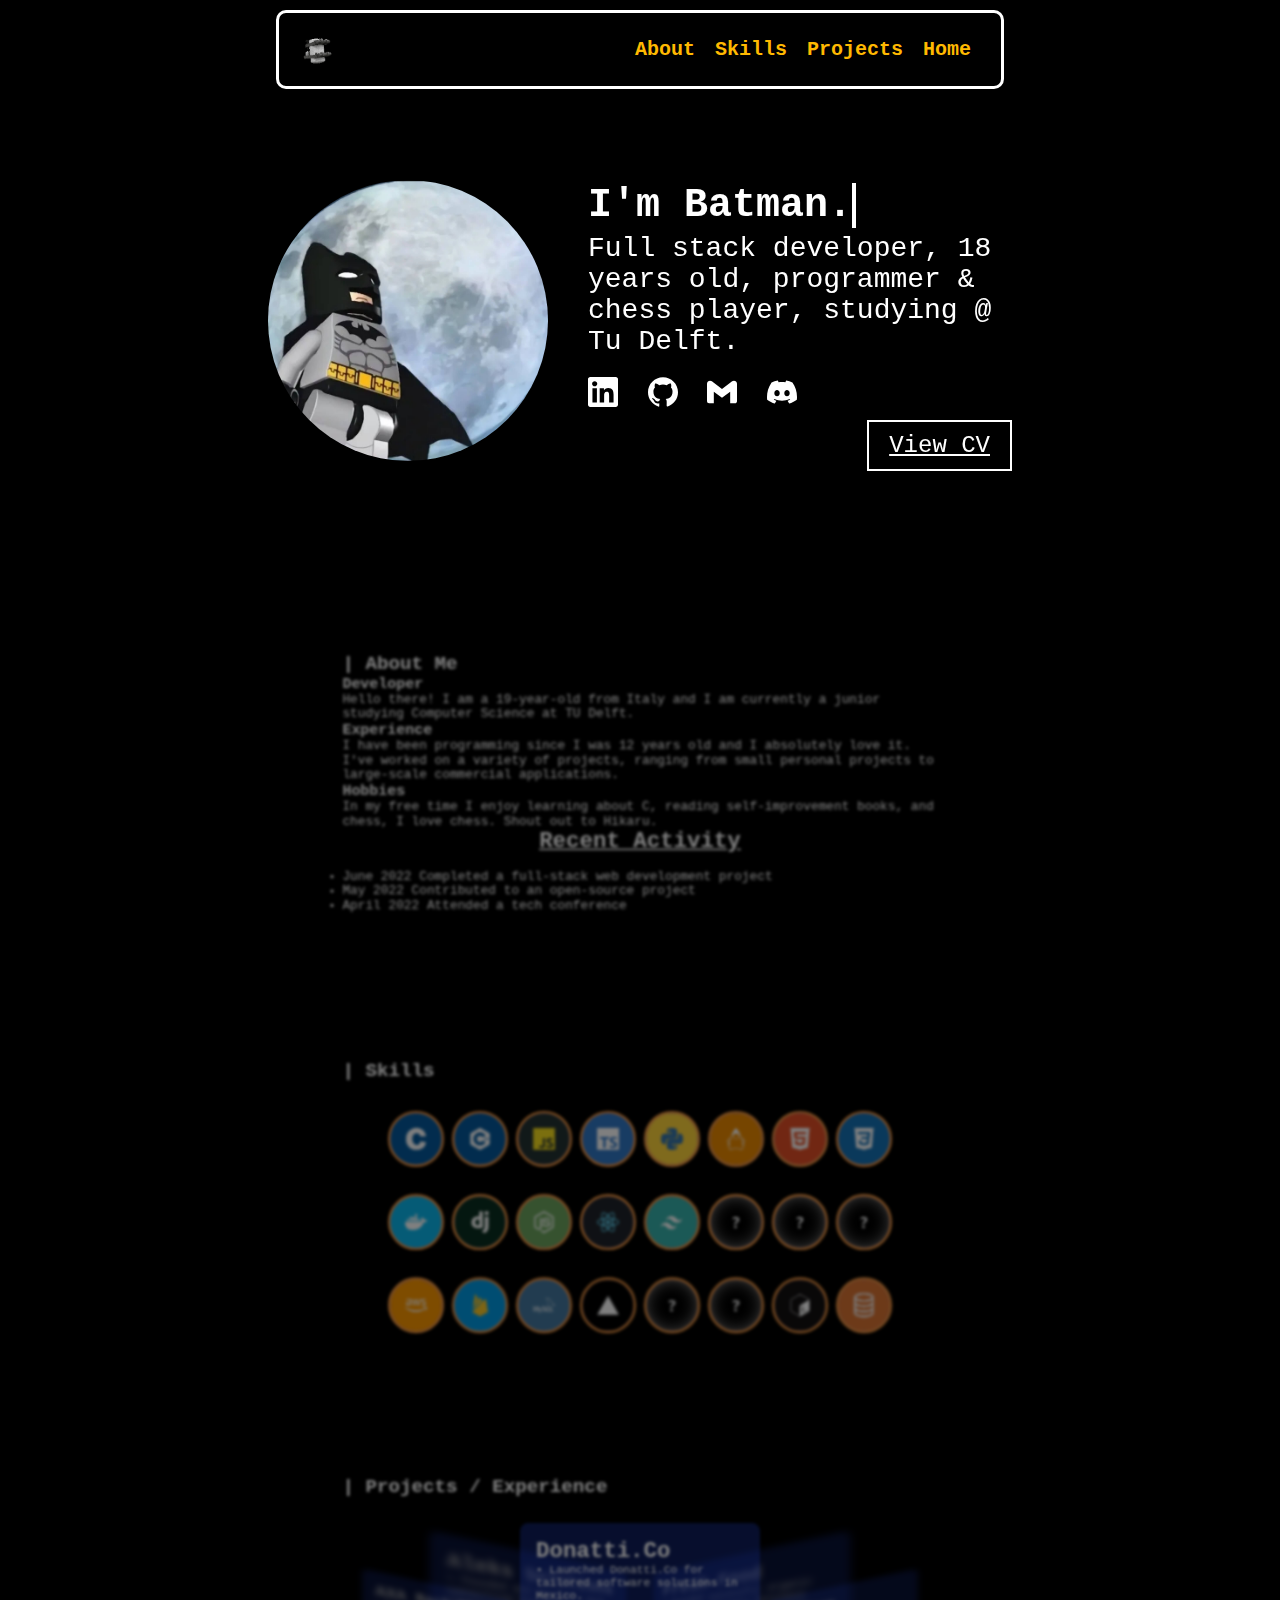
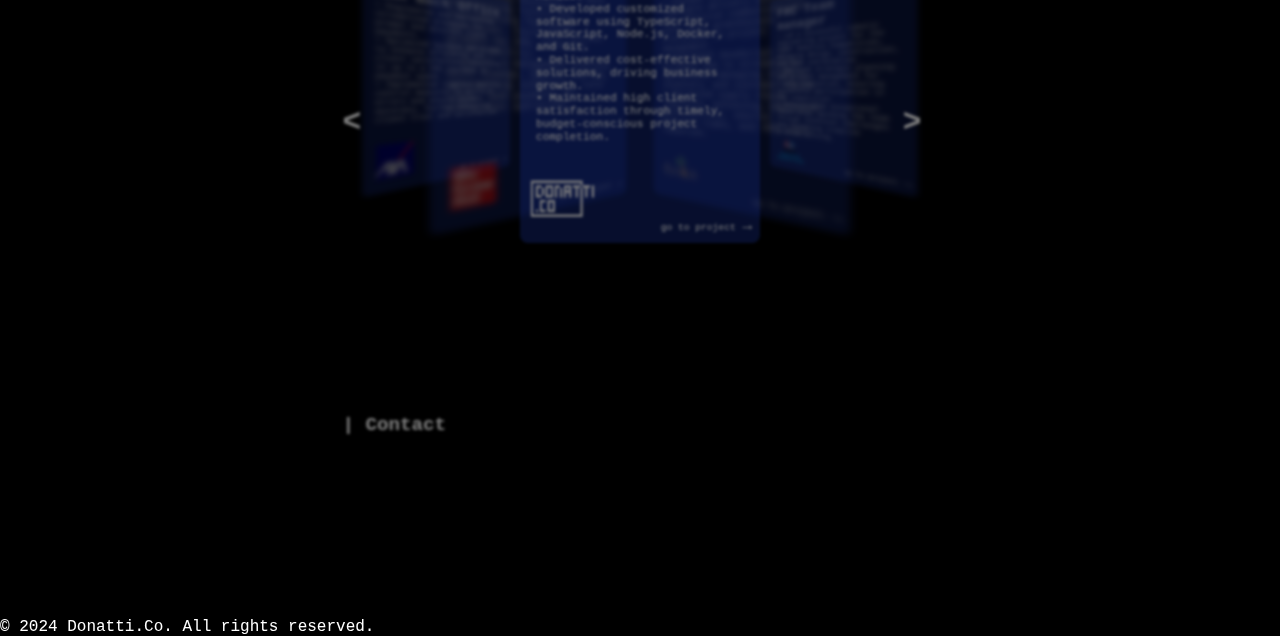
<file: pages/portfolio.html>
<!DOCTYPE html>
<html lang="en">
  <head>
    <meta charset="UTF-8" />
    <meta name="viewport" content="width=device-width, initial-scale=1.0" />
    <link rel="stylesheet" href="../style/portfolio.css" />
    <link
      rel="shortcut icon"
      type="image/png"
      href="../assets/images/favicon.jpg"
    />
    <title>Portfolio - NDonatti</title>
    <audio id="batcave-audio" src="../assets/audios/Batcave.mp3" loop></audio>
  </head>

  <body>
    <div class="container">
      <div class="stars"></div>
      <div class="twinkling"></div>
      <header class="nav-down">
        <div class="header-container">
          <div class="header-content">
            <img
              src="../assets/images/special_piece.gif"
              alt="Lego Batman"
              width="160"
              class="about-gif"
            />
            <h1 class="portfolio-title">PORTFOLIO</h1>
            <nav>
              <ul>
                <li><a href="#about">About</a></li>
                <li><a href="#skills">Skills</a></li>
                <li><a href="#projects">Projects</a></li>
                <!-- <li><a href="#contact">Contact</a></li> -->
                <li><a href="../index.html">Home</a></li>
              </ul>
            </nav>
          </div>
        </div>
      </header>
      <main>
        <section id="about">
          <div class="pop-in">
            <div class="profile-section">
              <img
                src="../assets/images/batmanPFP.PNG"
                alt="Profile Picture"
                width="200"
                class="profile-picture"
              />
              <div class="profile-info">
                <h2 id="typing-text"></h2>
                <p>
                  Full stack developer, 18 years old, programmer & chess player,
                  studying @ Tu Delft.
                </p>
                <div class="social-links">
                  <a
                    href="https://www.linkedin.com/in/nicolas-donati"
                    target="_blank"
                    ><img
                      src="../assets/images/linkedin_logo.svg"
                      alt="LinkedIn Logo"
                      width="30"
                  /></a>
                  <a href="https://github.com/NDonatti" target="_blank"
                    ><img
                      src="../assets/images/github_logo.svg"
                      alt="GitHub Logo"
                      width="30"
                  /></a>
                  <a href="mailto:n@donatti.co" target="_blank"
                    ><img
                      src="../assets/images/gmail_logo.svg"
                      alt="Mail Logo"
                      width="30"
                  /></a>
                  <a
                    href="https://discord.com/invite/jWQ6cKVGGw"
                    target="_blank"
                    ><img
                      src="../assets/images/discord_logo.svg"
                      alt="Discord Logo"
                      width="30"
                  /></a>
                </div>
                <div class="buttons">
                  <a
                    href="./NicolasDonati_CV_en.pdf"
                    class="button"
                    target="_blank"
                    >View CV</a
                  >
                </div>
              </div>
            </div>
          </div>
          <div class="about-section">
            <div class="pop-in">
              <div class="about-text">
                <h2>| About Me</h2>
              </div>
              <div class="columns">
                <div>
                  <h3>Developer</h3>
                  <div class="column">
                    <p>
                      Hello there! I am a 19-year-old from Italy and I am currently a junior studying Computer Science at TU Delft.
                    </p>
                  </div>
                </div>
                <div>
                  <h3>Experience</h3>
                  <div class="column">
                    <p>
                      I have been programming since I was 12 years old and I absolutely love it. I've worked on a variety of projects, ranging from small
                      personal projects to large-scale commercial applications.
                    </p>
                  </div>
                </div>
                <div>
                  <h3>Hobbies</h3>
                  <div class="column">
                    <p>
                      In my free time I enjoy learning about C, reading self-improvement books, and chess, I love chess. Shout out to Hikaru.
                    </p>
                  </div>
                </div>
              </div>
              <div class="recent-activity">
                <h3>Recent Activity</h3>
                <ul>
                  <li>
                    <span class="activity-date">June 2022</span>
                    <span class="activity-description"
                      >Completed a full-stack web development project</span
                    >
                  </li>
                  <li>
                    <span class="activity-date">May 2022</span>
                    <span class="activity-description"
                      >Contributed to an open-source project</span
                    >
                  </li>
                  <li>
                    <span class="activity-date">April 2022</span>
                    <span class="activity-description"
                      >Attended a tech conference</span
                    >
                  </li>
                </ul>
              </div>
            </div>
          </div>
        </section>

        <audio id="hoverSound">
          <source src="../assets/audios/TOGGLECHAR.WAV" type="audio/wav" />
        </audio>
        <section id="skills">
          <div class="pop-in">
            <div class="skills-text">
              <h2>| Skills</h2>
            </div>
            <div class="skill-grid">
              <!-- Skill rows -->
              <div class="skill-row" id="skillRow1"></div>
              <div class="skill-row" id="skillRow2"></div>
              <div class="skill-row" id="skillRow3"></div>
            </div>
          </div>
        </section>

        <section id="projects">
          <div class="pop-in">
            <div class="skills-text">
              <h2>| Projects / Experience</h2>
            </div>
            <div class="slider">
              <div class="item">
                <h1>AXA Back Office</h1>
                • Engineered and implemented streamlined processes for prompt
                and accurate client payments.<br />
                • Optimized backend operations to enhance efficiency and client
                satisfaction, resulting in up to a 20% increase in payment
                speed.<br />
                • Implemented rigorous quality control measures to minimize
                errors and ensure payment accuracy, further enhancing client
                trust and satisfaction.
                <div class="project-link">
                  <a
                    href="https://www.axatravelinsurance.com/our-plans/platinum"
                    target="_blank"
                  >
                    <span>go to project</span>
                    <span>→</span>
                  </a>
                </div>
                <div class="image-container">
                  <img
                    src="../assets/images/AXA_logo.png"
                    alt="Project Image"
                  />
                </div>
              </div>
              <div class="item">
                <h1>Aleks Solutions</h1>
                • Founded and managed a math consulting business, overseeing
                tutors and introducing fee-based services. Increased customer
                grades by 20%, enhancing profitability.<br />
                • Built a management platform with Django, SQLite, and AWS,
                optimizing scheduling, tutor info, and payments for efficient
                operations.
                <div class="project-link">
                  <a>
                    <span>go to project</span>
                    <span>→</span>
                  </a>
                </div>
                <div class="image-container">
                  <img
                    src="../assets/images/McGrawHill_Logo.png"
                    alt="Project Image"
                  />
                </div>
              </div>
              <div class="item">
                <h1>Donatti.Co</h1>
                • Launched Donatti.Co for tailored software solutions in
                Mexico.<br />
                • Developed customized software using TypeScript, JavaScript,
                Node.js, Docker, and Git.<br />
                • Delivered cost-effective solutions, driving business
                growth.<br />
                • Maintained high client satisfaction through timely,
                budget-conscious project completion.
                <div class="project-link">
                  <a href="https://donatti.co" target="_blank">
                    <span>go to project</span>
                    <span>→</span>
                  </a>
                </div>
                <div class="image-container">
                  <img
                    src="../assets/images/Donatti.Co_Logo.png"
                    alt="Project Image"
                  />
                </div>
              </div>
              <div class="item">
                <h1>Fresh Food</h1>
                • Founded successful organic vegetable delivery business via
                effective communication with local greenhouses. Proficient in
                project management.<br />
                • Developed JavaScript / Firebase app to streamline operations,
                managing orders, inventory, and customer data.<br />
                • Optimized supply chain logistics, achieving improved
                profitability, shorter delivery times, and 40% cost reduction.
                <div class="project-link">
                  <a>
                    <span>go to project</span>
                    <span>→</span>
                  </a>
                </div>
                <div class="image-container">
                  <img
                    src="../assets/images/FreshFood_Logo.png"
                    alt="Project Image"
                  />
                </div>
              </div>
              <div class="item">
                <h1>FRC Team manager</h1>
                • Led a successful robotic engineering project for the FIRST
                Robotics Competition, managing design, construction, and team
                coordination.<br />
                • Employed strategic planning and project management for timely
                completion, ensuring successful participation in the
                competition.<br />
                • Demonstrated exceptional leadership, guiding the team through
                technical challenges and fostering creative problem-solving.<br />
                <div class="project-link">
                  <a
                    href="https://www.firstinspires.org/robotics/frc"
                    target="_blank"
                  >
                    <span>go to project</span>
                    <span>→</span>
                  </a>
                </div>
                <div class="image-container">
                  <img
                    src="../assets/images/FRC_Logo.png"
                    alt="Project Image"
                  />
                </div>
              </div>
              <button id="next">></button>
              <button id="prev"><</button>
            </div>
          </div>
        </section>

        <section id="contact">
          <div class="pop-in">
            <div class="contact-text">
              <h2>| Contact</h2>
            </div>
          </div>
        </section>
      </main>
      <footer>
        <p>&copy; 2024 Donatti.Co. All rights reserved.</p>
      </footer>
    </div>
    <script src="../js/portfolio.js"></script>
  </body>
</html>
</file>
<file: style/portfolio.css>
/* Reset styles */
* {
  margin: 0;
  padding: 0;
  box-sizing: border-box;
  font-family: "Courier New", Courier, monospace;
}

/* Scrollbar customization */
*::-webkit-scrollbar {
  width: 16px;
}

*::-webkit-scrollbar-track {
  border-radius: 8px;
}

*::-webkit-scrollbar-thumb {
  height: 56px;
  border-radius: 8px;
  border: 4px solid transparent;
  background-clip: content-box;
  background-color: #1a1a1a;
}

*::-webkit-scrollbar-thumb:hover {
  background-color: #555;
}



/* Keyframe animations */
@keyframes pop-in {
  0% {
    opacity: 0.5; /* Start with the same opacity as blur-out */
    transform: scale(0.8); /* Start with the same scale */
    filter: blur(2px); /* Start with the same blur radius */
  }
  100% {
    opacity: 1;
    transform: scale(1);
    filter: blur(0);
  }
}

@keyframes blur-out {
  0% {
    opacity: 1;
    transform: scale(1); /* Start with the same scale */
    filter: blur(0);
  }
  100% {
    opacity: 0.5; /* Adjust opacity as needed */
    transform: scale(0.8); /* End with the same scale as pop-in */
    filter: blur(2px);
  }
}

/* Animation class */
.pop-in {
  opacity: 0.5; /* Set initial opacity */
  transform: scale(0.8); /* Set initial scale */
  filter: blur(2px); /* Set initial blur radius */
  transition: opacity 0.5s, transform 0.5s, filter 0.5s; /* Add transitions for smooth animation */
}

/* Visible state for animation */
.pop-in.visible {
  opacity: 1;
  transform: scale(1);
  filter: blur(0);
}


/* Reset styles for the body */
body {
  margin: 0;
  padding: 0;
  width: 100%;
  height: 100%;
  background-color: black;
  color: white;
  overflow-y: scroll; /* Hide default scrollbar */
}

/* Container styles */
.container {
  animation: fade-in 2s ease-out forwards;
  overflow-y: auto; /* Enable vertical scrollbar */
  height: calc(100% - 40px); /* Adjust for header height */
}

/* Keyframe animation for fading in */
@keyframes fade-in {
  from {
    opacity: 0; /* Start with fully transparent */
  }
  to {
    opacity: 1; /* Fade in to fully opaque */
  }
}

/* Header styles */
header {
  position: fixed;
  height: 40px;
  top: 0;
  left: 0;
  width: 100%;
  box-shadow: 0 2px 4px rgba(0, 0, 0, 0.2);
  transition: top 0.2s ease-in-out;
  z-index: 100;
}

/* Hide header when scrolled up */
.nav-up {
  top: -40px;
}

/* Container for header content */
.header-container {
  max-width: 60%; /* Adjust container width for full width */
  margin: 0 auto; /* Center the header horizontally */
  padding: 10px 20px; /* Add padding to the sides */
  box-sizing: border-box; /* Include padding in the width calculation */
}

/* Header content styles */
.header-content {
  background-color: #000;
  display: flex;
  justify-content: space-between;
  align-items: center;
  border: 3px solid white;
  border-radius: 10px;
  padding: 10px; /* Add padding to the content */
  box-sizing: border-box; /* Include padding in the width calculation */
}

/* About gif styles */
.about-gif {
  width: 5%;
  height: auto;
  margin: 10px;
}

/* Title animation */
header h1 {
  flex-grow: 1;
  margin-left: 10px;
  animation: glow 3s infinite;
}

/* Keyframe animation for title glow */
@keyframes glow {
  0% {
    opacity: 0.5;
    color: white;
    text-shadow: 0 0 5px white;
  }
  50% {
    opacity: 1;
    color: #dddddd;
    text-shadow: 0 0 20px #ffffff, 0 0 30px #ffffff, 0 0 1px #f7ffd1;
  }
  100% {
    opacity: 0.5;
    color: white;
    text-shadow: 0 0 5px white;
  }
}

/* Navigation styles */
nav {
  z-index: 1000;
}

nav ul {
  list-style: none;
  margin: 0;
  padding: 0;
  display: flex;
}

nav ul li {
  margin-right: 20px;
}

nav ul li a {
  text-decoration: none;
  color: #ffb900;
  font-weight: bold;
  font-size: 20px; /* Adjust font size for navbar items */
  text-shadow: 0 0 3px black;
  transition: color 0.3s, text-shadow 0.3s;
}

/* Navigation link hover effect */
nav ul li a:hover {
  color: white;
  text-shadow: none;
  animation: flash 0.5s linear infinite alternate;
}

/* Keyframe animation for navigation link flash */
@keyframes flash {
  0% {
    color: white;
  }
  50% {
    color: #4b4b4b;
  }
  100% {
    color: white;
  }
}

/* Main content styles */
main {
  padding: 20px;
  margin-top: 10rem; /* Adjust this value to match the height of your header */
  z-index: 1; /* Ensure the main content appears above the header */
}

/* About section styles */
#about {
  padding: 0 20%;
  margin-bottom: 5rem;
}

/* Profile section styles */
.profile-section {
  display: flex;
  align-items: center;
  margin-bottom: 10rem;
}

/* Profile picture styles */
.profile-picture {
  width: 400px;
  height: auto;
  border-radius: 50%;
  margin-right: 40px;
  overflow: hidden;
}

/* Profile info styles */
.profile-info {
  max-width: calc(100% - 320px); /* Adjusted width to leave space for buttons */
  vertical-align: top;
}

/* Typing text animation */
#typing-text {
  font-size: 40px;
  display: inline-block;
  white-space: nowrap;
  overflow: hidden;
  border-right: 4px solid;
  animation: typing 2s, cursor 0.4s step-end infinite alternate;
}

@keyframes typing {
  from {
    width: 0;
  }
}

@keyframes cursor {
  50% {
    border-color: transparent;
  }
}

/* Profile info paragraph styles */
.profile-info p {
  font-size: 28px;
}

/* Social links styles */
.social-links {
  margin-top: 20px;
}

.social-links a {
  margin-right: 20px;
}

.social-links img {
  width: 30px;
  height: auto;
  filter: brightness(0) invert(1);
}

/* Buttons styles */
.buttons {
  text-align: right;
  margin-top: 20px;
}

.buttons .button {
  font-size: 24px;
  padding: 10px 20px;
  border: 2px solid white;
  background-color: transparent;
  color: white;
  cursor: pointer;
  transition: background-color 0.3s, color 0.3s;
}

.buttons .button:hover {
  background-color: white;
  color: black;
}

/* About section styles */
.about-section {
  display: grid;
  gap: 20px; /* Provide spacing between grid items */
  margin-top: 50px;
}

/* Recent activity section styles */
.recent-activity {
  margin-right: auto; /* Push recent-activity to the left */
}

.recent-activity h3 {
  font-size: 28px;
  margin-bottom: 20px;
  text-align: center; /* Center-align the headings */
  text-decoration: underline; /* Underline the text */
}

.recent-activity h4,
.about-info p {
  font-size: 22px;
  word-spacing: 0px;
}

.recent-activity img {
  max-width: 20px;
  height: auto;
}

/* Loading bar styles */
.loading-bar {
  width: 75%; /* Full width */
  height: 40px;
  border-left: 1px solid #fff;
  border-bottom: 1px solid #fff;
  border-top-left-radius: 10px;
  border-bottom-left-radius: 20px;
  border-bottom-right-radius: 10px;
  display: flex;
  align-items: center;
  padding-right: 1px; /* Add padding to space out the images */
  overflow: hidden;
  margin-bottom: 20px; /* Add margin between each loading bar */
}

#skills {
  padding: 0 20%;
  margin-bottom: 3rem;
}

.skills-text {
  margin-bottom: 2rem;
}

.skill-row {
  display: flex;
  justify-content: center;
  margin-bottom: 1.5em;
}

.skill-circle {
  position: relative;
  width: 70px;
  height: 70px;
  background-color: #4e4caf;
  border-radius: 50%;
  margin: 5px;
  border: 3px solid #ff9e43; /* Apply default orange border to all circles */
  transition: border-color 0.3s, transform 0.3s; /* Add transition for smooth effect */
}

.skill-circle img {
  width: 100%;
  height: 100%;
  object-fit: cover;
  border-radius: 50%;
}

.skill-circle::after {
  content: attr(data-skill);
  position: absolute;
  bottom: -1.5rem;
  left: 50%;
  transform: translateX(-50%);
  color: white;
  text-align: center;
  width: 100%;
  opacity: 0;
  transition: opacity 0.3s;
  font-weight: bold;
}

.skill-circle:hover::after,
.skill-circle.active::after {
  opacity: 1;
}

.skill-circle:hover {
  border-color: #4066ff; /* Apply blue border on hover */
  transform: scale(1.2); /* Grow on hover */
  cursor: pointer; /* Change cursor to pointer on hover */
}

.skill-circle.active span {
  display: inline-block;
  transform: translate(-50%, -50%) scale(1); /* Scale up to show */
}


#projects {
  padding: 0 20%;
  margin-bottom: 2rem;
}

.slider {
  position: relative;
  width: 100%;
  height: 500px; /* Increase the height */
  overflow: hidden;
}

.item {
  position: absolute;
  width: 300px; /* Increase the width */
  height: 400px; /* Increase the height */
  text-align: justify;
  background-color: #2650fb5b;
  border-radius: 10px;
  padding: 20px;
  transition: 0.5s;
  left: calc(50% - 150px); /* Adjust left position */
  top: 0;
  font-size: 14px;
  text-align: left;
}

.item h1 {
  font-size: 28px;
}

.project-link {
  position: absolute;
  bottom: 10px;
  right: 10px;
}

.project-link a {
  text-decoration: none;
  color: white;
}

.project-link span {
  font-size: 12px; /* Adjust as needed */
}

.project-link span:last-child {
  font-size: 20px; /* Adjust as needed */
}

.image-container {
  position: absolute;
  bottom: 10px;
  left: 10px;
  width: calc(35% - 20px); /* Adjust width as needed */
}

.image-container img {
  width: 100%;
  height: auto;
  border-radius: 5px;
}

#next, #prev {
  position: absolute;
  top: 50%; /* Adjust vertical position */
  color: #fff;
  background-color: transparent;
  border: none;
  font-size: xxx-large;
  font-family: monospace;
  font-weight: bold;
  transform: translateY(-50%); /* Center vertically */
  z-index: 1; /* Ensure buttons are above items */
}

#next {
  right: 20px; /* Adjust right position */
}


#contact {
  padding: 0 20%;
  margin-bottom: 10rem;
}

.contact-section h2 {
  font-size: 32px;
  margin-bottom: 10px;
}

.stars, .twinkling, .clouds {
  position: fixed;
  display: block;
  top: 0;
  bottom: 0;
  left: 0;
  right: 0;
  width: 100%;
  height: 100%;
  z-index: -1;
}

.stars {
  background: #000 url('https://i.ibb.co/g91MwKZ/stars.png') repeat top center;
}

.twinkling {
  background: transparent url('https://i.ibb.co/pnJQm6V/twinkling.png') repeat top center;
  animation: move-twink-back 200s linear infinite;
}


@keyframes move-twink-back {
  from {
    background-position: 0 0;
  }
  to {
    background-position: -10000px 5000px;
  }
}

@media screen and (max-width: 1364px) {
  .portfolio-title {
    display: none;
  }
}

@media screen and (max-width: 768px) {
  
  .header-container {
    max-width: 100%;
    margin: 0 auto;
    padding: 10px;
    box-sizing: border-box;
    display: flex;
    justify-content: space-between;
    align-items: center;
  }

  .header-content {
    background-color: #000;
    display: flex;
    justify-content: space-between;
    align-items: center;
    border: 3px solid white;
    border-radius: 10px;
    padding: 10px;
    box-sizing: border-box;
    flex-grow: 1;
  }

  .about-gif {
    width: 5%;
    height: auto;
    margin: 0px;
    margin-right: 5px;
  }

  header h1 {
    margin-left: 10px;
    animation: glow 3s infinite;
    flex-grow: 1;
  }

  nav {
    z-index: 1000;
  }

  nav ul {
    list-style: none;
    margin: 0;
    padding: 0;
    display: flex;
  }

  nav ul li {
    margin-right: 10px;
  }

  nav ul li a {
    text-decoration: none;
    color: #ffb900;
    font-weight: bold;
    font-size: 16px;
    text-shadow: 0 0 3px black;
    transition: color 0.3s, text-shadow 0.3s;
  }

  nav ul li a:hover {
    color: white;
    text-shadow: none;
    animation: flash 0.5s linear infinite alternate;
  }

  main {
    margin-top: 0;
    padding: 10px;
    margin-top: 5rem;
  }

  #about {
    padding: 0 10px;
    margin-bottom: 4rem;
  }

  .profile-section {
    flex-direction: column;
    align-items: center;
    margin-bottom: 4rem;
  }

  .profile-picture {
    width: 200px;
    margin-right: 0;
    margin-bottom: 20px;
  }

  .about-text {
    margin-bottom: 0.5rem;
  }

  .profile-info {
    max-width: 100%;
    text-align: center;
  }

  #typing-text {
    font-size: 30px;
    border-right: 3px solid;
  }

  .profile-info p {
    font-size: 20px;
  }

  .buttons {
    text-align: center;
    margin-top: 20px;
  }

  .about-section {
    margin-top: 30px;
  }

  .recent-activity h3 {
    font-size: 30px;
  }

  .loading-bar {
    width: 100%;
    margin: 10px auto;
  }

  #skills {
    padding: 0 2%;
    margin-bottom: 4rem;
  }

  .skill-circle {
    width: 50px;
    height: 50px;
    border-radius: 50%;
    margin: 2px;
  }

  #projects {
    padding: 0 5%;
    margin-bottom: 4rem;
  }

  .item {
    height: auto;
    min-height: 420px;
  }

  .image-container {
    position: relative;
    width: 40%;
    margin-top: 20px;
  }

  .image-container img {
    width: 100%;
    height: auto;
  }

  #next, #prev {
    top: calc(50% - 20px);
    font-size: larger;
  }

  #next {
    right: 5%;
  }

  #contact {
    padding: 0 5%;
    margin-bottom: 4rem;
  }
}
</file>
